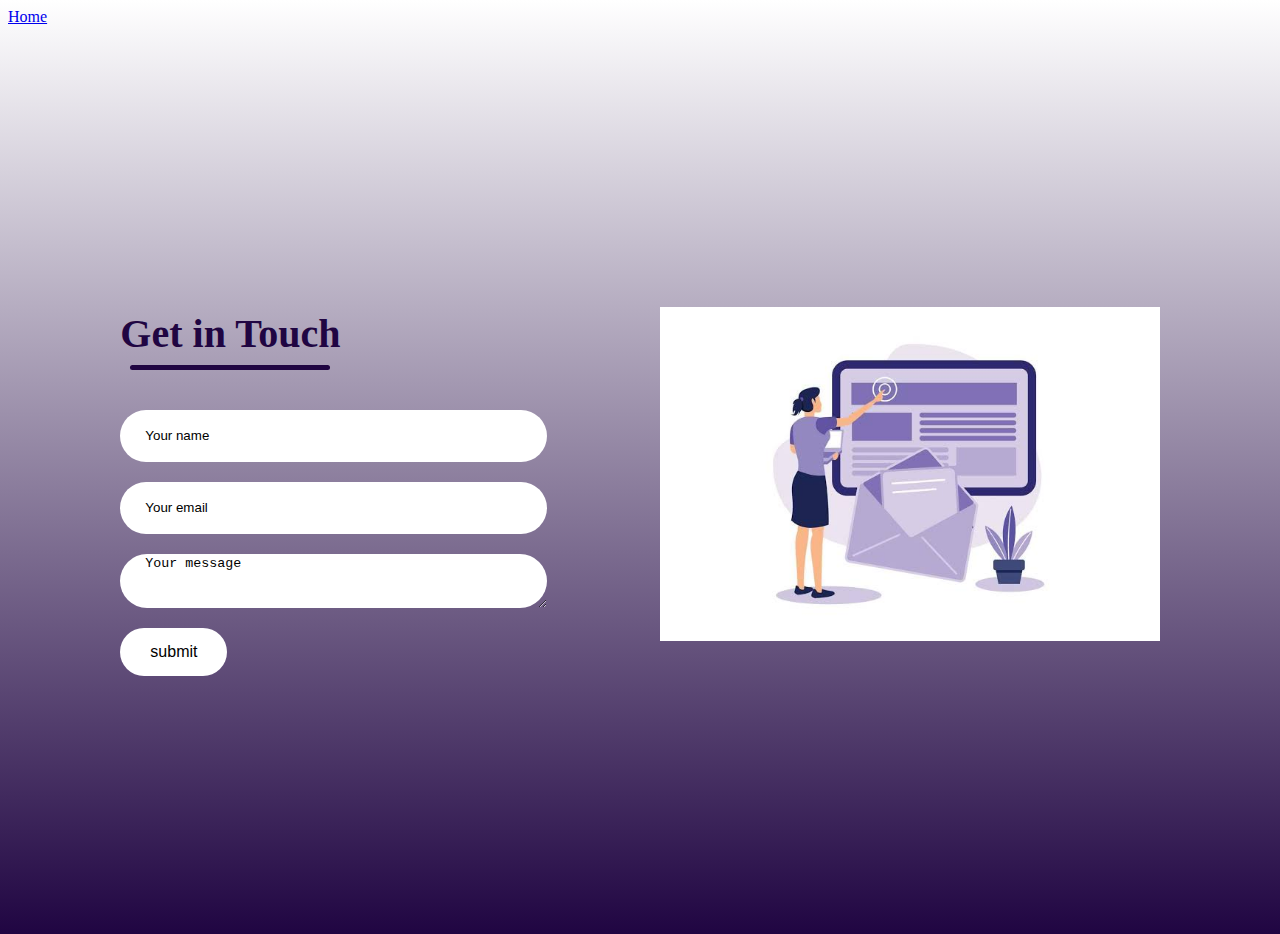
<file: contact us form/index.html>
<!DOCTYPE html>
<html lang="en">
<head>
    <meta charset="UTF-8">
    <meta name="viewport" content="width=device-width, initial-scale=1.0">
    <link rel="stylesheet" href="style.css">
    <title>Contact form</title>
</head>
<body>
    <a href="../Dhara/home.html">Home</a>
    <div class=" contact-container">
        <form action="https://api.web3forms.com/submit" method="POST" class="contact-left">
             <div class="contact-left-title">
                <h2>Get in Touch</h2>
                <hr>
             </div>
             <input type="hidden" name="access_key" value="2513a595-166b-4c48-8ddc-08b1484c9b18">
             <input type="text" name="name" placeholder="Your name" class="contact-inputs" required="">
             <input type="text" name="email" placeholder="Your email" class="contact-inputs" required="">
             <textarea name="message" placeholder="Your message" class="contact-inputs" required=""></textarea>
             <button type="submit">submit</button>
        </form>
        <div class="contact-right">
            <img src="WhatsApp Image 2024-03-29 at 10.49.56 AM.jpeg" alt="">
        </div>

    </div>
</body>
</html>
</file>
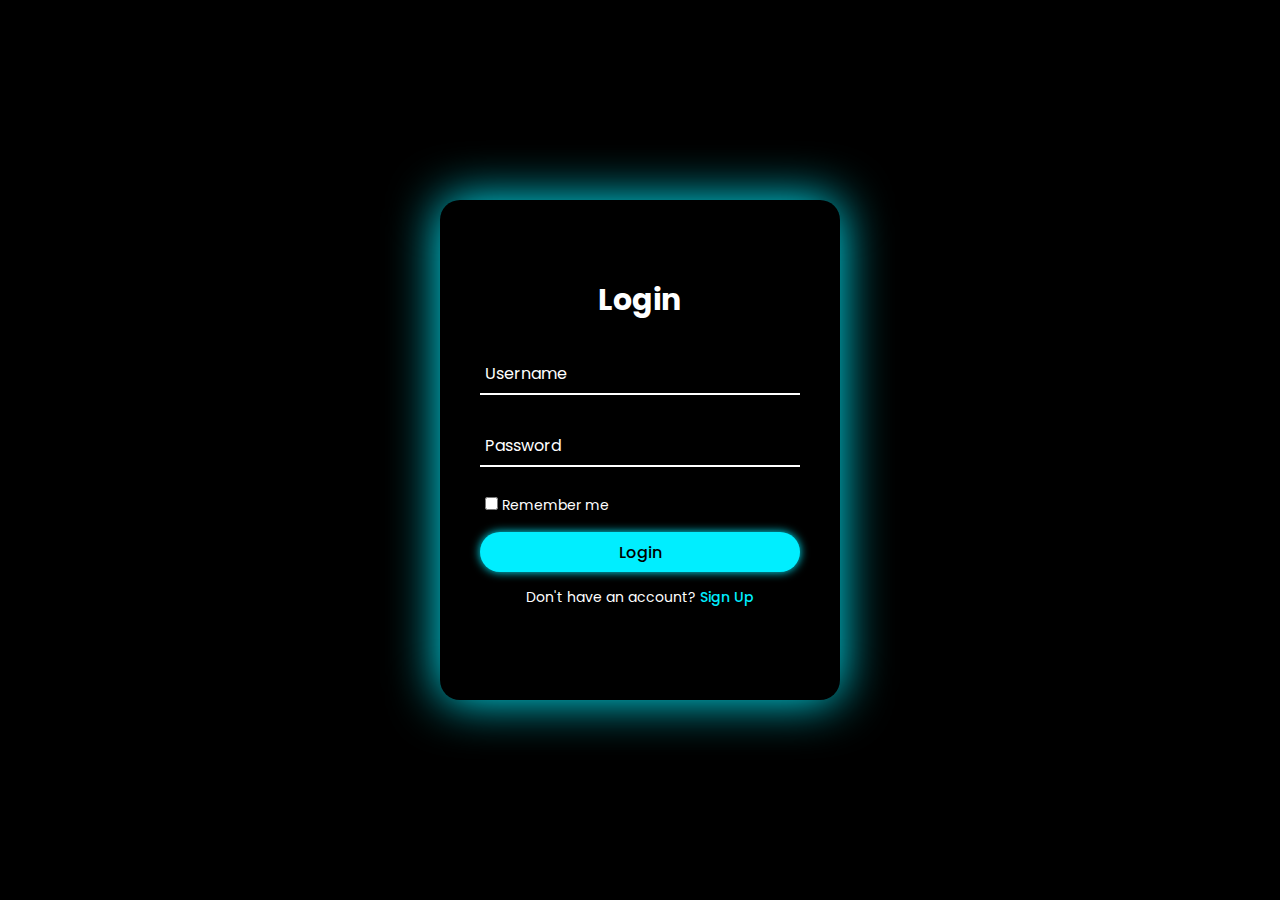
<file: login2/index.html>
<!DOCTYPE html>
<html lang="en">

<head>
  <meta charset="UTF-8">
  <meta http-equiv="X-UA-Compatible" content="IE=edge">
  <meta name="viewport" content="width=device-width, initial-scale=1.0">
  <title>Animated Login & Registration Form | Codehal</title>
  <link rel="stylesheet" type="text/css" href="style.css">
</head>

<body>

  <div class="wrapper">
    <div class="form-wrapper sign-in">
      <form action="">
        <h2>Login</h2>
        <div class="input-group">
          <input type="text" required>
          <label for="">Username</label>
        </div>
        <div class="input-group">
          <input type="password" required>
          <label for="">Password</label>
        </div>
        <div class="remember">
          <label><input type="checkbox"> Remember me</label>
        </div>
        <button type="submit">Login</button>
        <div class="signUp-link">
          <p>Don't have an account? <a href="#" class="signUpBtn-link">Sign Up</a></p>
        </div>
      </form>
    </div>

    <div class="form-wrapper sign-up">
      <form action="">
        <h2>Sign Up</h2>
        <div class="input-group">
          <input type="text" required>
          <label for="">Username</label>
        </div>
        <div class="input-group">
          <input type="email" required>
          <label for="">Email</label>
        </div>
        <div class="input-group">
          <input type="password" required>
          <label for="">Password</label>
        </div>
        <div class="remember">
          <label><input type="checkbox"> I agree to the terms & conditions</label>
        </div>
        <button type="submit">Sign Up</button>
        <div class="signUp-link">
          <p>Already have an account? <a href="#" class="signInBtn-link">Sign In</a></p>
        </div>
      </form>
    </div>
  </div>

  <script src="script.js"></script>
</body>

</html>
</file>
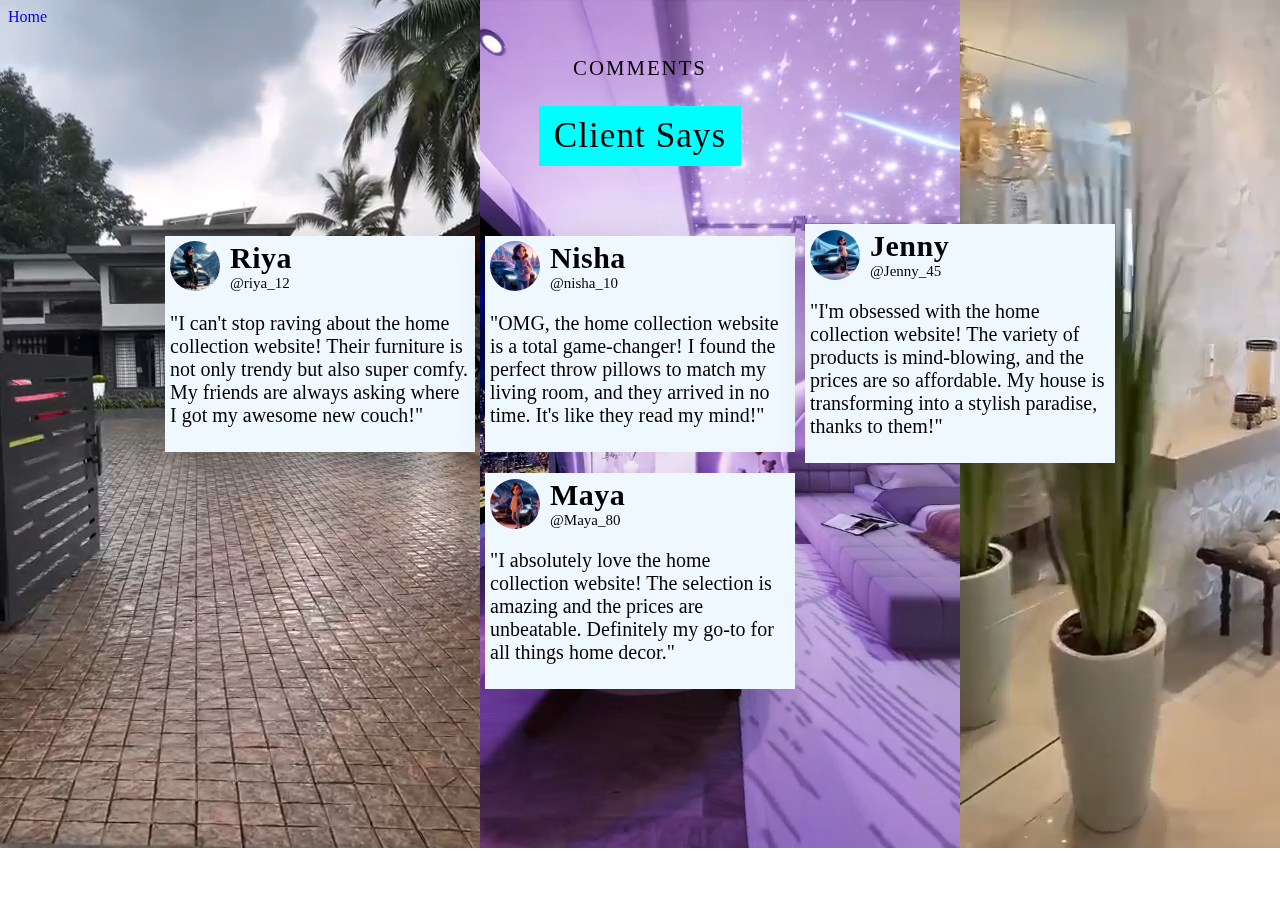
<file: Reviews/index.html>
<!DOCTYPE html>
<html lang="en">
<head>
    <meta charset="UTF-8">
    <meta name="viewport" content="width=device-width, initial-scale=1.0">
    <link rel="stylesheet" href="style.css">
    <link rel="stylesheet" href="https://cdnjs.cloudflare.com/ajax/libs/font-awesome/6.5.1/css/all.min.css" integrity="sha512-DTOQO9RWCH3ppGqcWaEA1BIZOC6xxalwEsw9c2QQeAIftl+Vegovlnee1c9QX4TctnWMn13TZye+giMm8e2LwA==" crossorigin="anonymous" referrerpolicy="no-referrer" />
    <title>Client Reviews</title>
</head>
<body>
    <a href="home.html">Home</a>
    <div class="container">
            <video src="video1.mp4" autoplay muted loop></video>
            <video src="video3.mp4" autoplay muted loop></video>
            <video src="video4.mp4" autoplay muted loop></video>
            <video src="video2.mp4" autoplay muted loop></video>
    </div>
    <!-----Client reviews------------->
    <section id="testimonials">
        <!-----Heading------->
        <div class="testimonial-heading">
            <span>Comments</span>
            <h1>Client Says</h1>
        </div>
       <!----testimonials-box-container-------->
       <div class="testimonials-box-container">
        <!------Box-------------->
        <div class="testimonials-box">
            <!----top------->
            <div class="box-top">
                <!------profile------>
                <div class="profile">
                 <!-----img-------> 
                 <div class="profile-img">
                    <img src="image1.jpeg" alt="">
                 </div>    
                 <!------name-and--username---->
                 <div class="name-user">
                    <strong>Riya</strong>
                    <span>@riya_12</span>
                 </div>

            
                </div>
                    <!--------Reviews------>
                    <div class="reviews">
                        <i class="fa-solid fa-star"></i>
                        <i class="fa-solid fa-star"></i>
                        <i class="fa-solid fa-star"></i>
                        <i class="fa-solid fa-star"></i>
                        <i class="fa-solid fa-star"></i>
                    </div>
                </div>
                <!------comments-------------->
                <div class="client-comments">
                    <p>"I can't stop raving about the home collection website! Their furniture is not only trendy but also super comfy. My friends are always asking where I got my awesome new couch!"</p>
                </div>
            </div>


            <!------Box-------------->
        <div class="testimonials-box">
            <!----top------->
            <div class="box-top">
                <!------profile------>
                <div class="profile">
                 <!-----img-------> 
                 <div class="profile-img">
                    <img src="image2.jpeg" alt="">
                 </div>    
                 <!------name-and--username---->
                 <div class="name-user">
                    <strong>Nisha</strong>
                    <span>@nisha_10</span>
                 </div>

            
                </div>
                    <!--------Reviews------>
                    <div class="reviews">
                        <i class="fa-solid fa-star"></i>
                        <i class="fa-solid fa-star"></i>
                        <i class="fa-solid fa-star"></i>
                        <i class="fa-solid fa-star"></i>
                        <i class="fa-solid fa-star"></i>
                    </div>
                </div>
                <!------comments-------------->
                <div class="client-comments">
                    <p>"OMG, the home collection website is a total game-changer! I found the perfect throw pillows to match my living room, and they arrived in no time. It's like they read my mind!"</p>
                </div>
            </div>
            <!------Box-------------->
        <div class="testimonials-box">
            <!----top------->
            <div class="box-top">
                <!------profile------>
                <div class="profile">
                 <!-----img-------> 
                 <div class="profile-img">
                    <img src="image3.jpeg" alt="">
                 </div>    
                 <!------name-and--username---->
                 <div class="name-user">
                    <strong>Jenny</strong>
                    <span>@Jenny_45</span>
                 </div>

            
                </div>
                    <!--------Reviews------>
                    <div class="reviews">
                        <i class="fa-solid fa-star"></i>
                        <i class="fa-solid fa-star"></i>
                        <i class="fa-solid fa-star"></i>
                        <i class="fa-solid fa-star"></i>
                        <i class="fa-solid fa-star"></i>
                    </div>
                </div>
                <!------comments-------------->
                <div class="client-comments">
                    <p>"I'm obsessed with the home collection website! The variety of products is mind-blowing, and the prices are so affordable. My house is transforming into a stylish paradise, thanks to them!"</p>
                </div>
            </div>
            <!------Box-------------->
        <div class="testimonials-box">
            <!----top------->
            <div class="box-top">
                <!------profile------>
                <div class="profile">
                 <!-----img-------> 
                 <div class="profile-img">
                    <img src="image4.jpeg" alt="">
                 </div>    
                 <!------name-and--username---->
                 <div class="name-user">
                    <strong>Maya</strong>
                    <span>@Maya_80</span>
                 </div>

            
                </div>
                    <!--------Reviews------>
                    <div class="reviews">
                        <i class="fa-solid fa-star"></i>
                        <i class="fa-solid fa-star"></i>
                        <i class="fa-solid fa-star"></i>
                        <i class="fa-solid fa-star"></i>
                        <i class="fa-solid fa-star"></i>
                    </div>
                </div>
                <!------comments-------------->
                <div class="client-comments">
                    <p>"I absolutely love the home collection website! The selection is amazing and the prices are unbeatable. Definitely my go-to for all things home decor."</p>
                </div>
            </div>
       </div>

    </section>
</body>
</html>
</file>
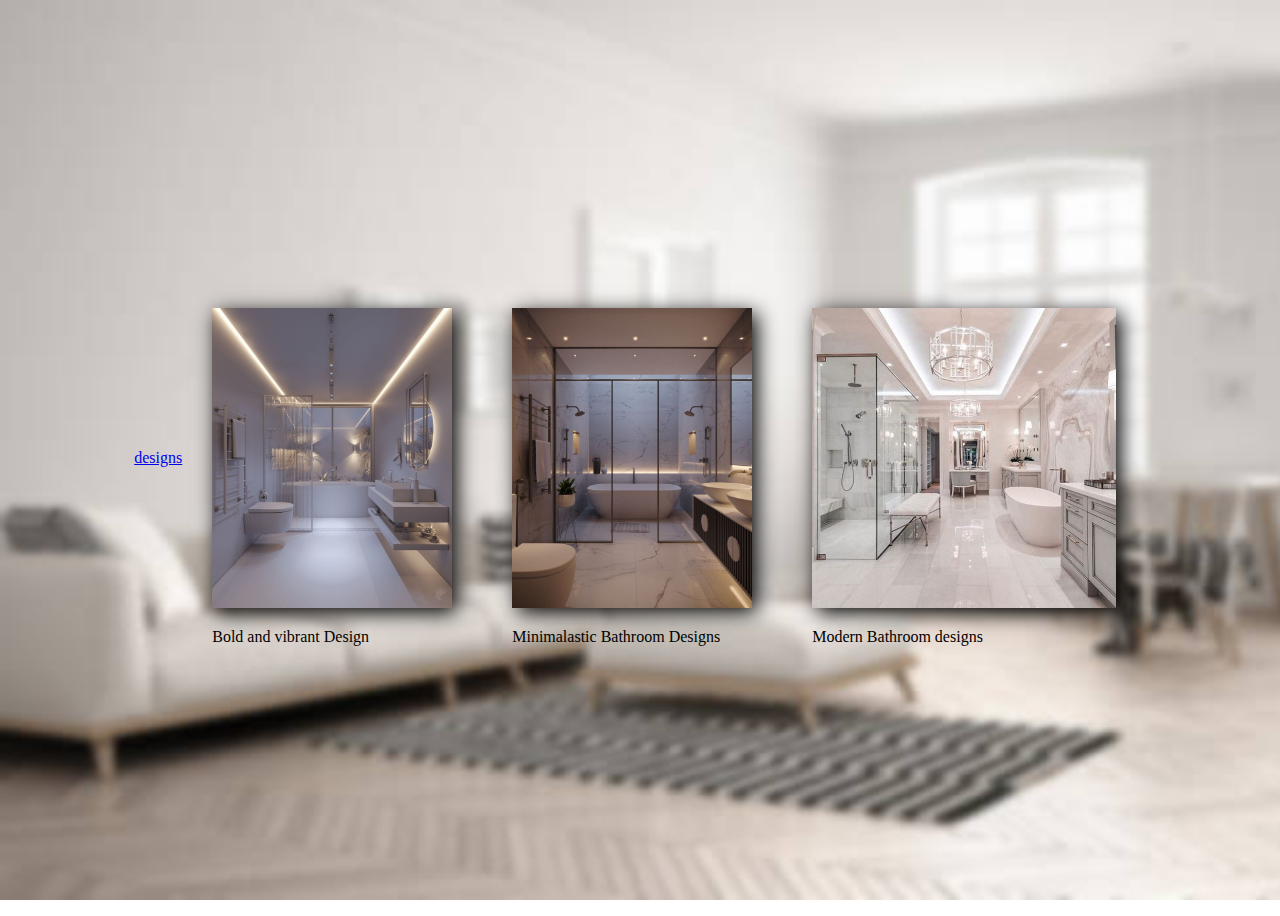
<file: bathroom.html>
<!DOCTYPE html>
<html lang="en">
    <head>
        <meta charset="UTF-8">
        <meta http-equiv="X-UA-Compatible" content="IE=edge">
        <meta name="viewport" content="width=device-width,initial-scale=1.0> ">
        <link rel="stylesheet" href="style1.3.css">
        <title>Home Design collection</title>
    </head>
    <body>
        <a href="designs.html">designs</a>
            <div class="container">
                <div class="card">
                    <img src="bathroom-images/image1.jpg" alt="Living-room">
                    <div class="intro">
                        <p>Bold and vibrant Design </p>
                    </div>
                </div>
                <div class="card">
                    <img src="bathroom-images/image2.jpg" alt="Living-room">
                    <div class="intro">
                        <p>Minimalastic Bathroom Designs</p>
                    </div>
                </div>
                <div class="card">
                    <img src="bathroom-images/image3.jpg" alt="Living-room">
                    <div class="intro">
                        <p>Modern Bathroom designs</p>
                    </div>
                        </div>
                    </div>
                 </div>
            </div>
    </body>
</file>
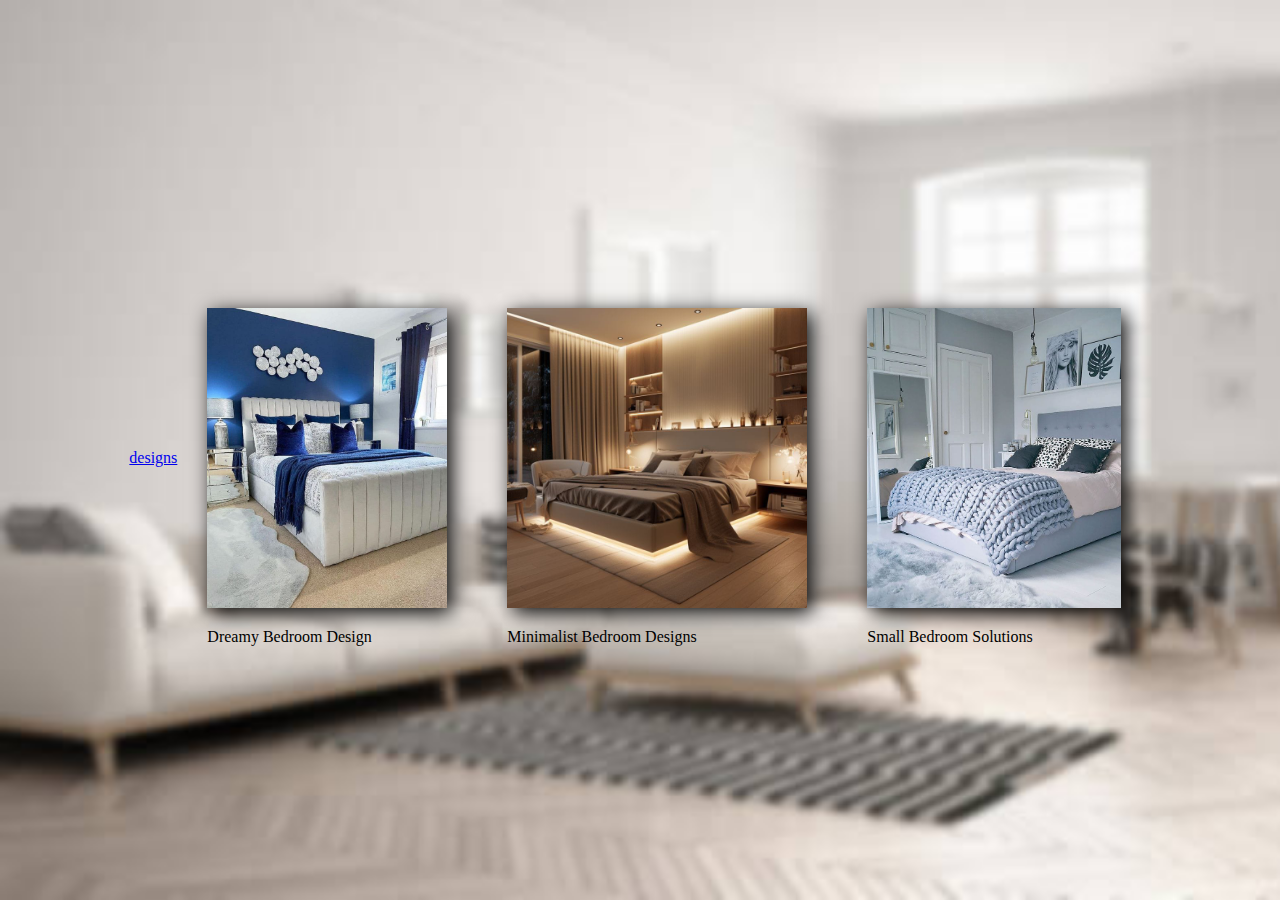
<file: bedroom.html>
<!DOCTYPE html>
<html lang="en">
    <head>
        <meta charset="UTF-8">
        <meta http-equiv="X-UA-Compatible" content="IE=edge">
        <meta name="viewport" content="width=device-width,initial-scale=1.0> ">
        <link rel="stylesheet" href="style1.2.css">
        <title>Home Design collections</title>
    </head>
    <body>
        <a href="designs.html">designs</a>
            <div class="container">
                <div class="card">
                    <img src="bedroom-images/image1.jpg" alt="Living-room">
                    <div class="intro">
                        <p>Dreamy Bedroom Design </p>
                    </div>
                </div>
                <div class="card">
                    <img src="bedroom-images/image2.jpg" alt="Living-room">
                    <div class="intro">
                        <p>Minimalist Bedroom Designs</p>
                    </div>
                </div>
                <div class="card">
                    <img src="bedroom-images/image3.jpg" alt="Living-room">
                    <div class="intro">
                        <p>Small Bedroom Solutions</p>
                    </div>
                        </div>
                    </div>
                 </div>
            </div>
    </body>
</file>
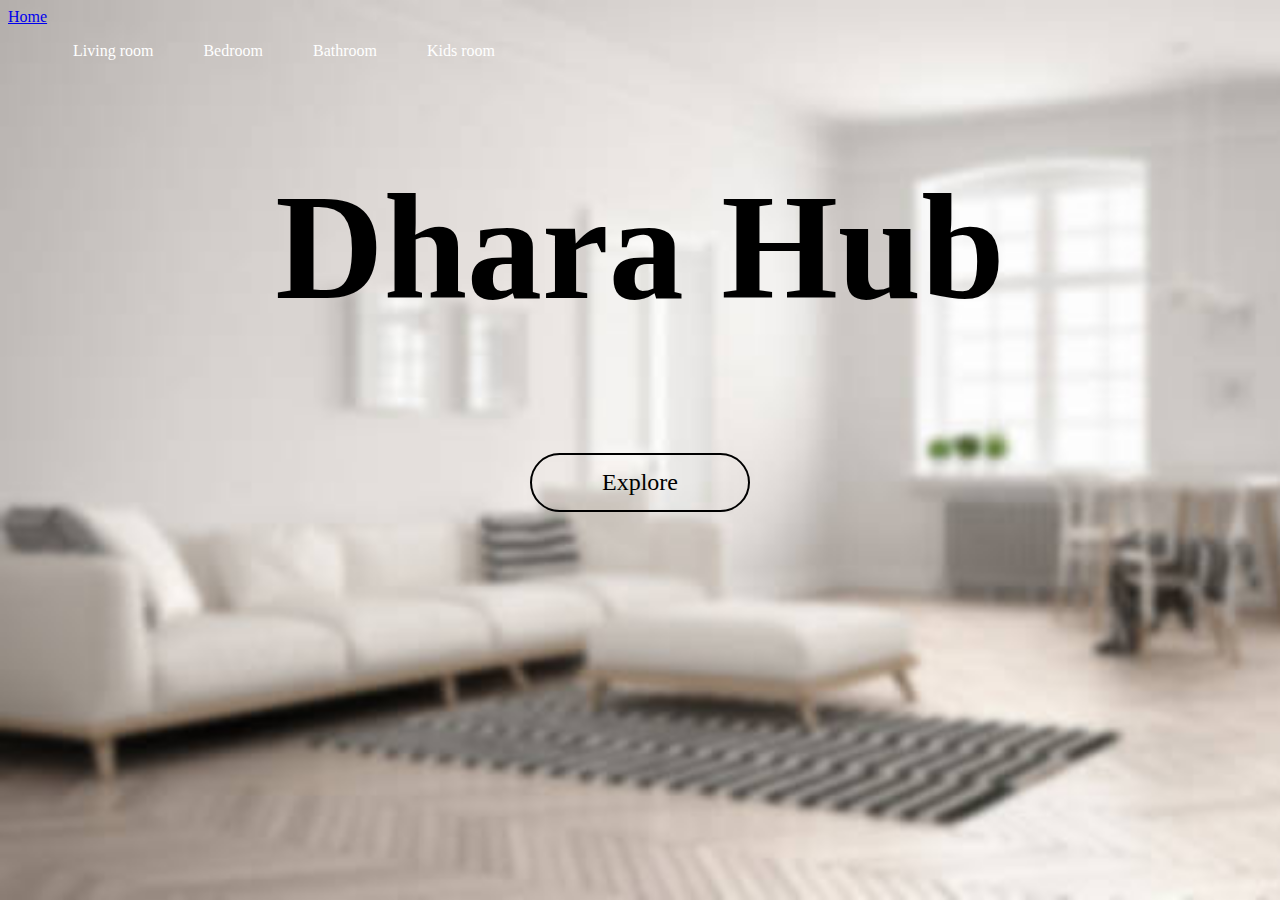
<file: designs.html>
<!DOCTYPE html>
<html lang="en">
    <head>
        <meta charset="UTF-8">
        <meta http-equiv="X-UA-Compatible" content="IE=edge">
        <meta name="viewport" content="width=device-width,initial-scale=1.0> ">
        <link rel="stylesheet" href="style1.css">
        <title>Home Design collections</title>
    </head>
    <body>
        <a href="home.html">Home</a>
        <div class="villan" id="nav">
            <ul>
                <li><a href="livingroom.html" class="link">Living room</a></li>
                <li><a href="bedroom.html" class="link">Bedroom</a></li>
                <li><a href="bathroom.html" class="link">Bathroom</a></li>
                <li><a href="kidsromm.html" class="link">Kids room</a></li>
            </ul>
        <div class="container">
            <h1> Dhara Hub</h1>
            <a href="#">Explore</a>
        </div>
        </div>
    </body>
</file>
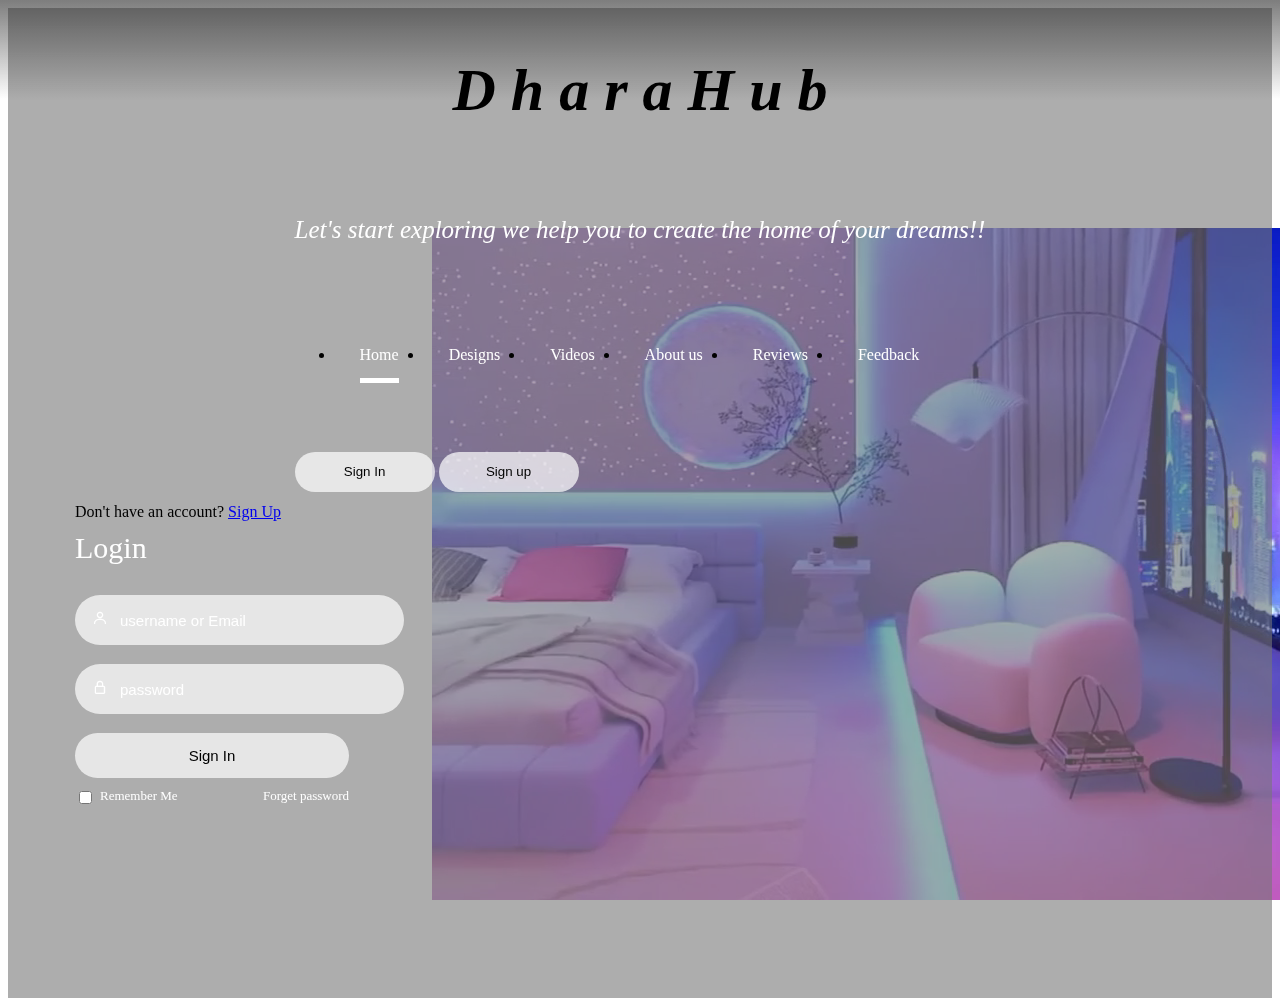
<file: home.html>
<!DOCTYPE html>
<html lang="en">
    <head>
        <meta charset="UTF-8">
        <meta http-equiv="X-UA-Compatible" content="IE=edge">
        <meta name="viewport" content="width=device-width,initial-scale=1.0> ">
        <link href='https://unpkg.com/boxicons@2.1.4/css/boxicons.min.css' rel='stylesheet'>
        <link rel="stylesheet" href="style.css">
        <title>Home Design collections | Login & Registration</title>
    </head>
    <body>      
    <div class="wrapper">
        <div class="video">
            <video autoplay loop muted plays-lnline class="backvideo">
                <source src="video/video6.mp4" type="video/mp4">
            </video>
        </div>
        <nav class="nav">
            <div class="nav-logo">
                <h1>D h a r a H u b</h1>
                <p>Let's start exploring we help you to create the home of your dreams!!</p>
            <div>
                <div class="nav-menu" id="navMenu">
                    <ul>
                        <li><a href="#" class="link active">Home</a></li>
                        <li><a href="designs.html" class="link">Designs</a></li>
                        <li><a href="video/video.html" class="link">Videos</a></li>
                        <li><a href="../About/index.html" class="link">About us</a></li>
                        <li><a href="../Reviews/index.html" class="link">Reviews</a></li>
                        <li><a href="../contact us form/index.html" class="link">Feedback</a></li>
                    </ul>
                </div>
                <div class="nav-button">
                    <button class="btn white-btn" id="loginbtn" onclick="login()">Sign In</button>
                    <button class="btn white-btn" id="registerbtn" onclick="register()">Sign up</button>
                </div>
                <div class="nav-menu-btn">
                    <i class="bx bx-menu" onclick="myMenufunction()"></i>
                </div>
            </nav>   
            <!--------------------form box------------------------->
            <div class="form box">
                <!-----------------login box---------------->
                <form action="register.php" method="POST">
                <div class="login-container" id="login">
                 <div class="top">
                     <spam>Don't have  an account? <a href="#" onclick="register()">Sign Up</a></spam>
                     <header>Login</header>
                 </div>
             <div class="two-forms">
             <div class="input-box">
                     <div class="input-box">
                         <input type="text" name="username or Email"class="input-field" placeholder="username or Email" required="">
                         <i class="bx bx-user"></i>
                         <div class="input-box">
                             <input type="password" name="password"class="input-field" placeholder="password" required="">
                             <i class="bx bx-lock-alt"></i>
                             <div class="input-box">
                                 <input type="submit" class="submit" value="Sign In">
             </div>
             <div class="two-col">
             <div class="one">
                 <input type="checkbox" id="login-check">
                 <label for="login">Remember Me</label>
             </div>
             <div class="two">
                 <label><a href="#">Forget password</a> 
             </div>            
             </div>
             </div>
            </div>    
            </div>
        </div>
    </div> 
                            <!-----------------registration box---------------->
                            <form action="register.php" method="POST">
                             <div class="register-container" id="register">
                                 <div class="top">
                                     <spam>Have an account? <a href="#" onclick="login()">Login</a></spam>
                                     <header>Sign Up</header>
                                 </div>
                         <div class="two-forms">
                             <div class="input-box">
                                 <input type="text" name="Firstname" class="input-field" placeholder="Firstname" required="">
                                 <i class="bx bx-user"></i>
                                 <div class="input-box">
                                     <input type="text" name="Lastname" class="input-field" placeholder="Lastname" required="">
                                     <i class="bx bx-user"></i>
                                     <div class="input-box">
                                         <input type="text" name="Email" class="input-field" placeholder="Email" required="">
                                         <i class="bx bx-envelope email-icon"></i>
                                         <div class="input-box">
                                             <input type="password" name="password" class="input-field" placeholder="password" required="">
                                             <i class="bx bx-lock-alt"></i>
                                             <div class="input-box">
                                                 <input type="submit" class="submit" value="register">
                         </div>
                         <div class="two-col">
                             <div class="one">
                                 <input type="checkbox" id="register-check">
                                 <label for="register-check">Remember Me</label>
                             </div>
                             <div class="two">
                                 <label><a href="#">Terms & Conditions</a> 
                             </div>            
                         </div>
                         </div>
                     </div>
                </div>
                </div>
            </div>
        </div>
             
                     <script>
                         function myMenufunction() {
                             var i = document.getElementById("navMenu");
             
                             if(i.className === "nav-menu")
                             {
                                 i.className += "responsive";
                             } else {
                                 i.className = "nav-menu";
                             }
                         }
                     </script>
                     <script>
                         var a =document.getElementById("loginbtn");
                         var b =document.getElementById("registerbtn");
                         var x =document.getElementById("login");
                         var y =document.getElementById("register");
             
                         function login() {
                             x.style.left = "4px";
                             y.style.right = "-520px";
                             a.className += "white-btn";
                             b.className = "btn";
                             x.style.opacity = 1;
                             y.style.opacity= 0;
                         }
                         function register(){
                             x.style.left = "-510px";
                             y.style.right = "5px";
                             a.className = "btn";
                             b.className += "white-btn";
                             x.style.opacity = 0;
                             y.style.opacity= 1;
             
                         }
                     </script>
                     </nav>
                     </form>
                     </form>
                </body>
        
             </html>
</file>
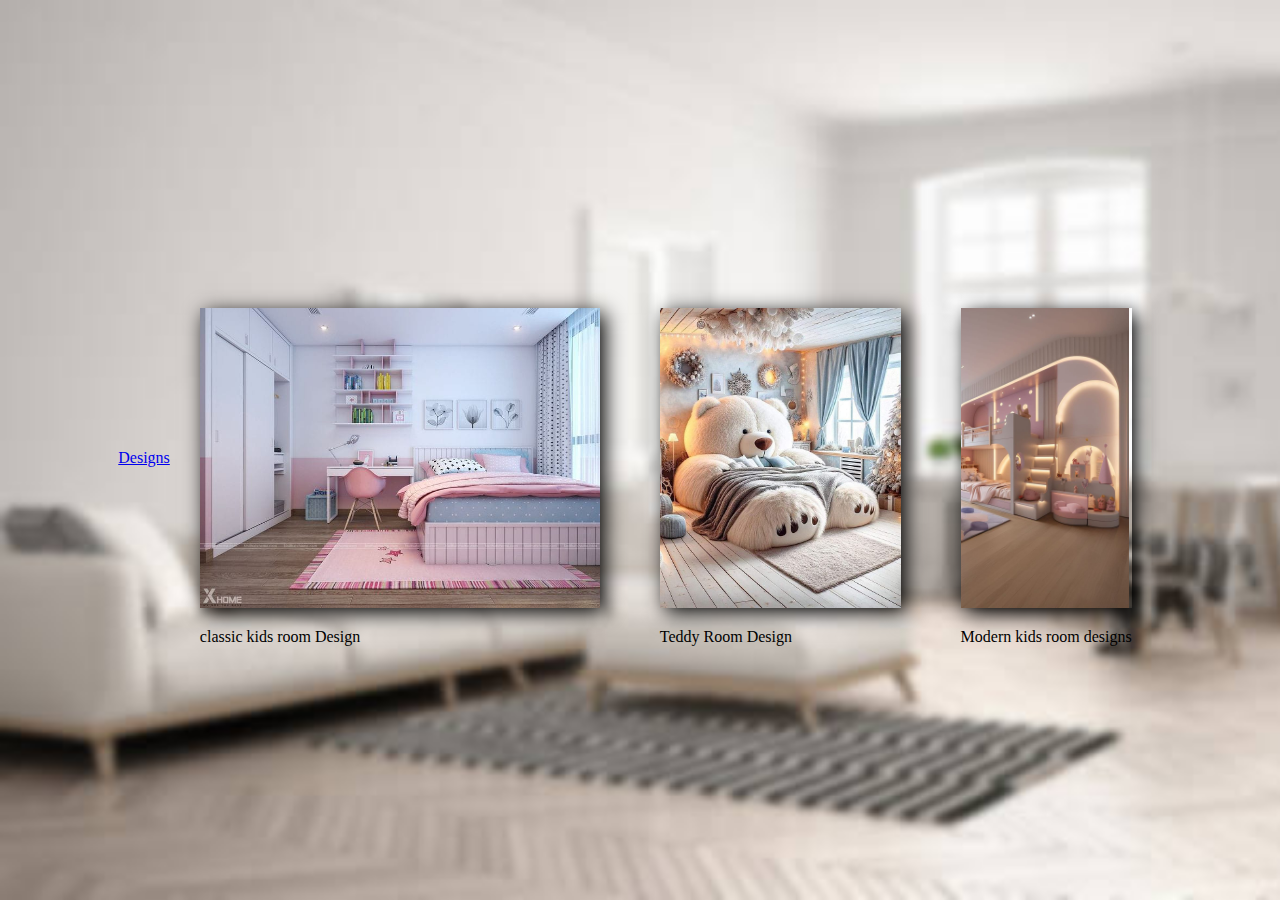
<file: kidsromm.html>
<!DOCTYPE html>
<html lang="en">
    <head>
        <meta charset="UTF-8">
        <meta http-equiv="X-UA-Compatible" content="IE=edge">
        <meta name="viewport" content="width=device-width,initial-scale=1.0> ">
        <link rel="stylesheet" href="style1.3.css">
        <title>Home Design collections</title>
    </head>
    <body>
        <a href="designs.html">Designs</a>
            <div class="container">
                <div class="card">
                    <img src="kids-room-images/image1.jpg" alt="Living-room">
                    <div class="intro">
                        <p>classic kids room Design </p>
                    </div>
                </div>
                <div class="card">
                    <img src="kids-room-images/image2.jpg" alt="Living-room">
                    <div class="intro">
                        <p>Teddy Room Design</p>
                    </div>
                </div>
                <div class="card">
                    <img src="kids-room-images/image3.jpg" alt="Living-room">
                    <div class="intro">
                        <p>Modern kids room designs</p>
                    </div>
                        </div>
                    </div>
                 </div>
            </div>
    </body>
</file>
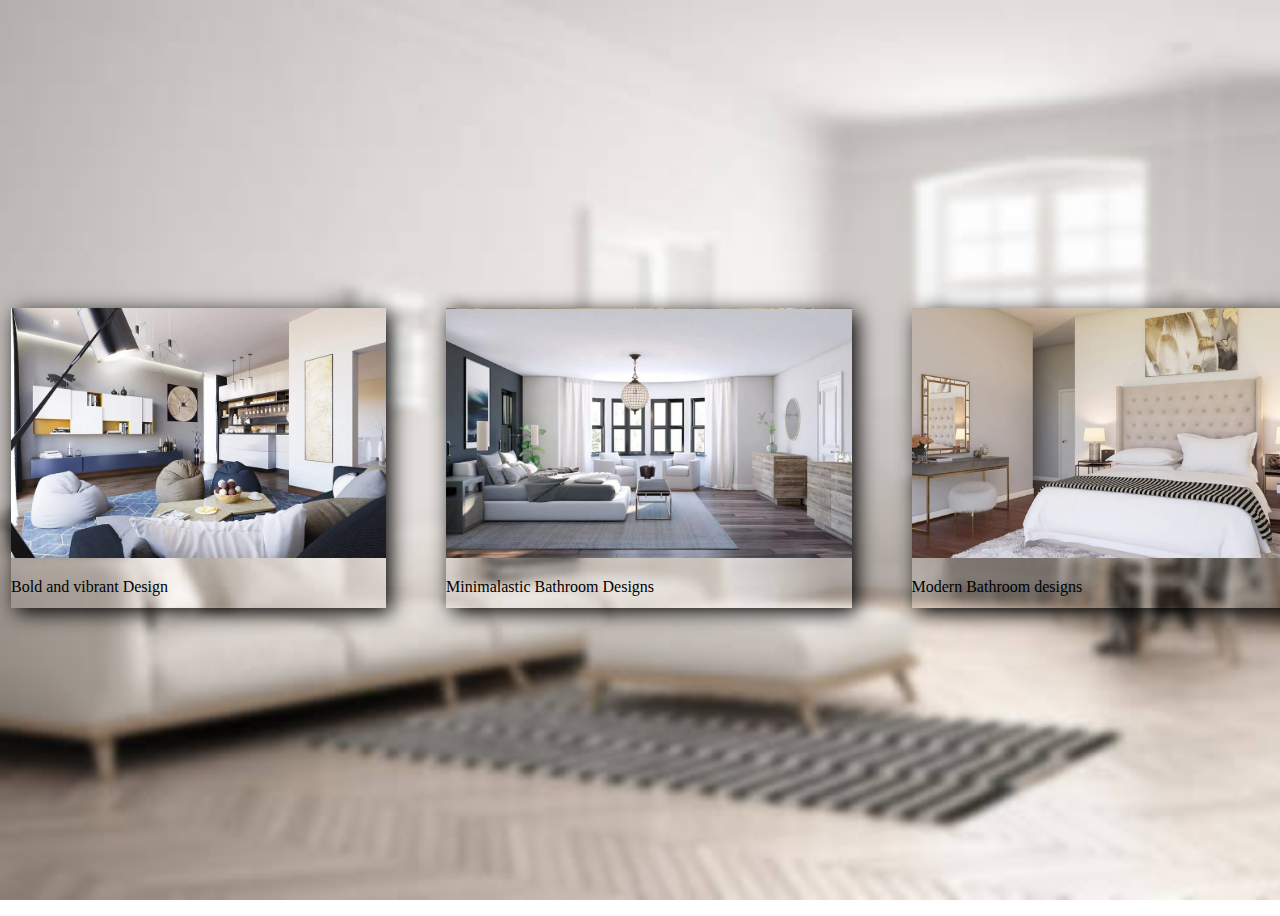
<file: livingroom.html>
<!DOCTYPE html>
<html lang="en">
    <head>
        <meta charset="UTF-8">
        <meta http-equiv="X-UA-Compatible" content="IE=edge">
        <meta name="viewport" content="width=device-width,initial-scale=1.0> ">
        <link rel="stylesheet" href="style1.1.css">
        <title>Home Design collection</title>
    </head>
    <body>
        <a href="designs.html">designs</a>
            <div class="container">
                <div class="card">
                    <img src="image-living10.jpg" alt="Living-room">
                    <div class="intro">
                        <p>Bold and vibrant Design </p>
                    </div>
                </div>
                <div class="card">
                    <img src="image-living9.jpg" alt="Living-room">
                    <div class="intro">
                        <p>Minimalastic Bathroom Designs</p>
                    </div>
                </div>
                <div class="card">
                    <img src="image-living8.jpg" alt="Living-room">
                    <div class="intro">
                        <p>Modern Bathroom designs</p>
                    </div>
                     </div>
                </div>
    </body>
</file>
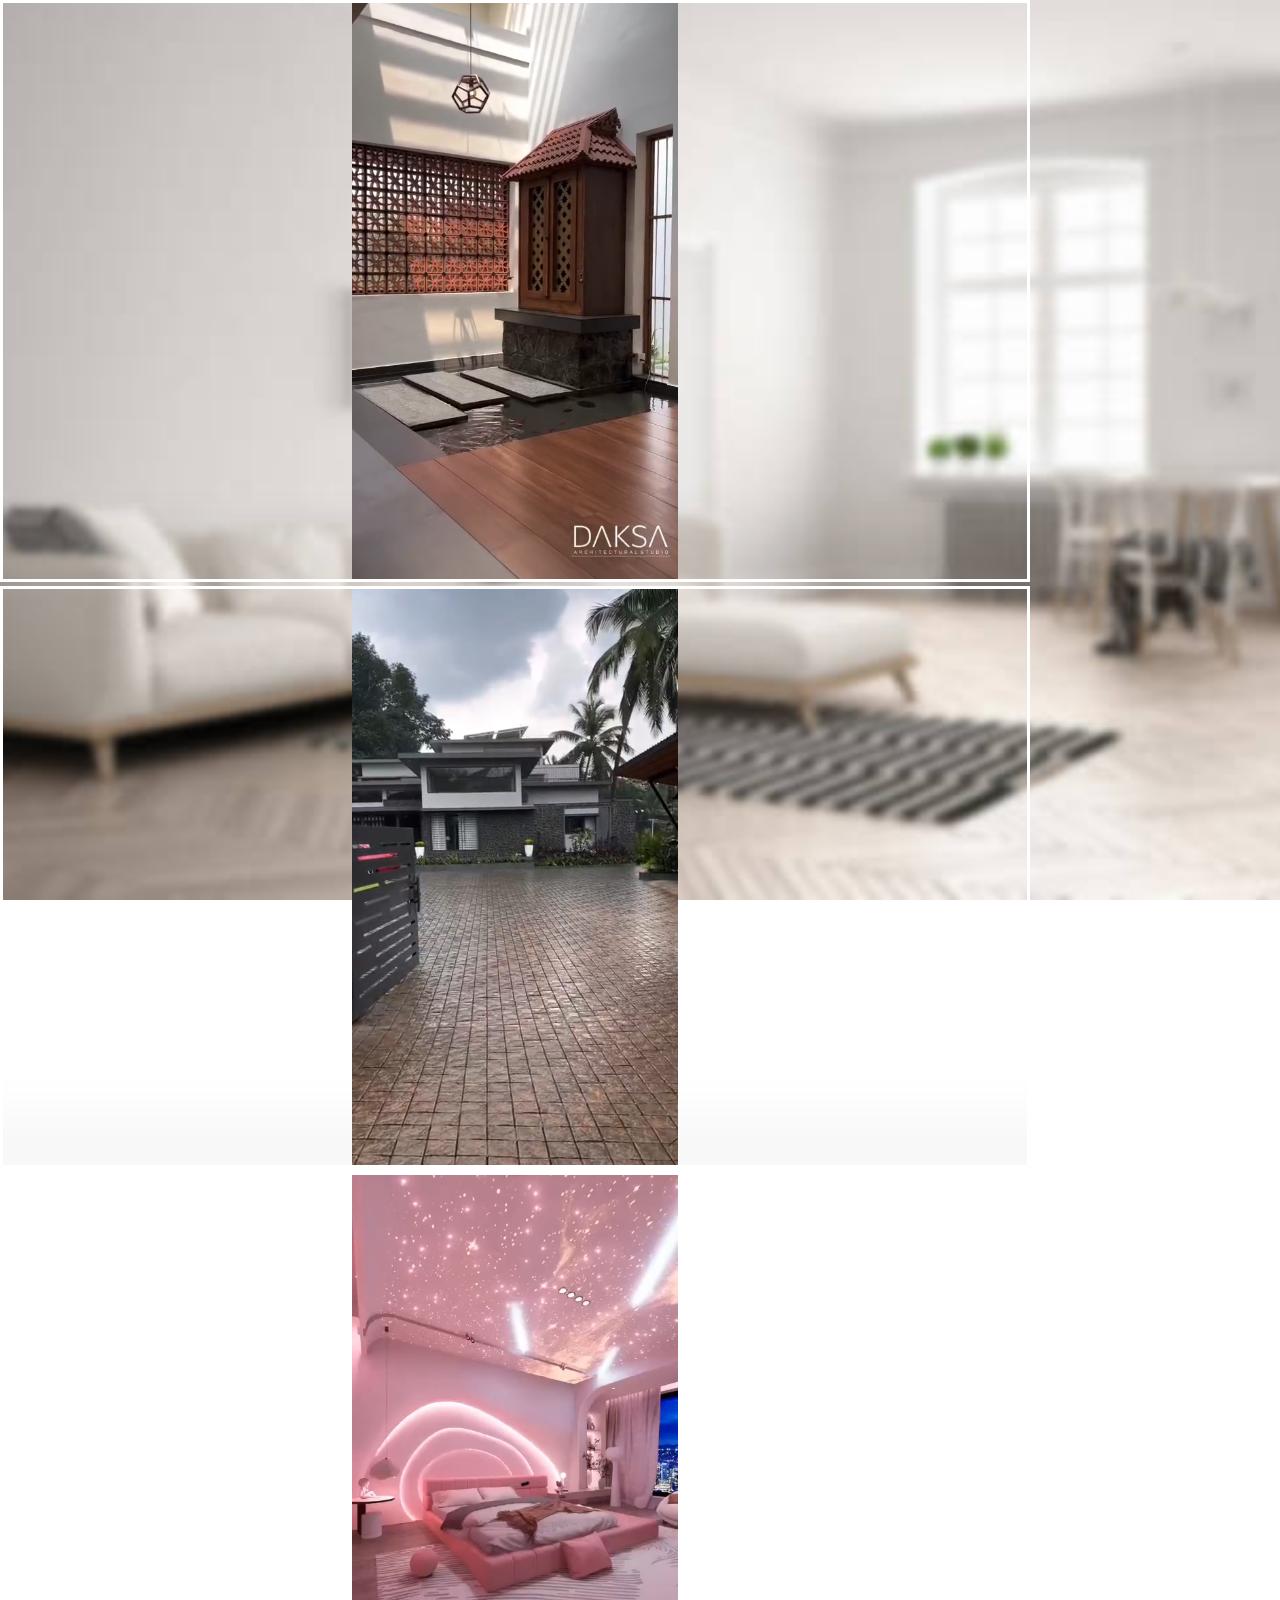
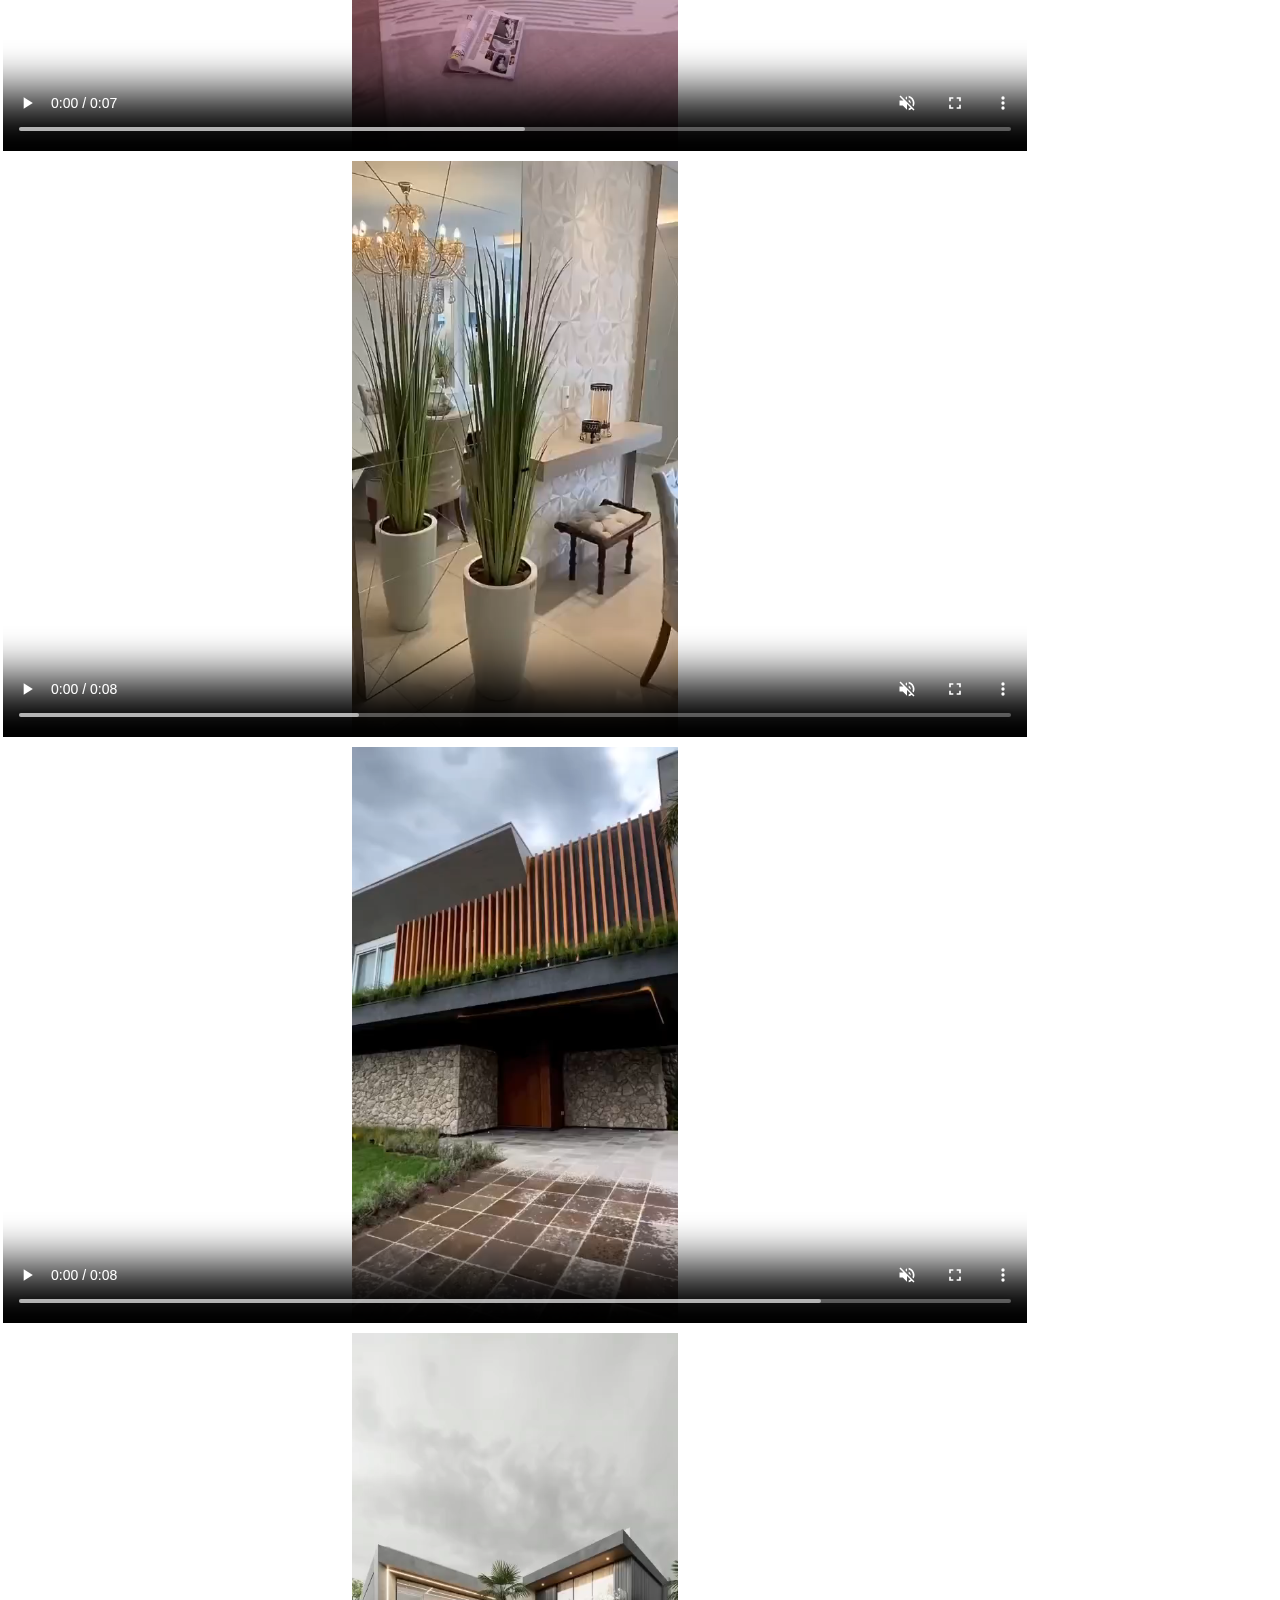
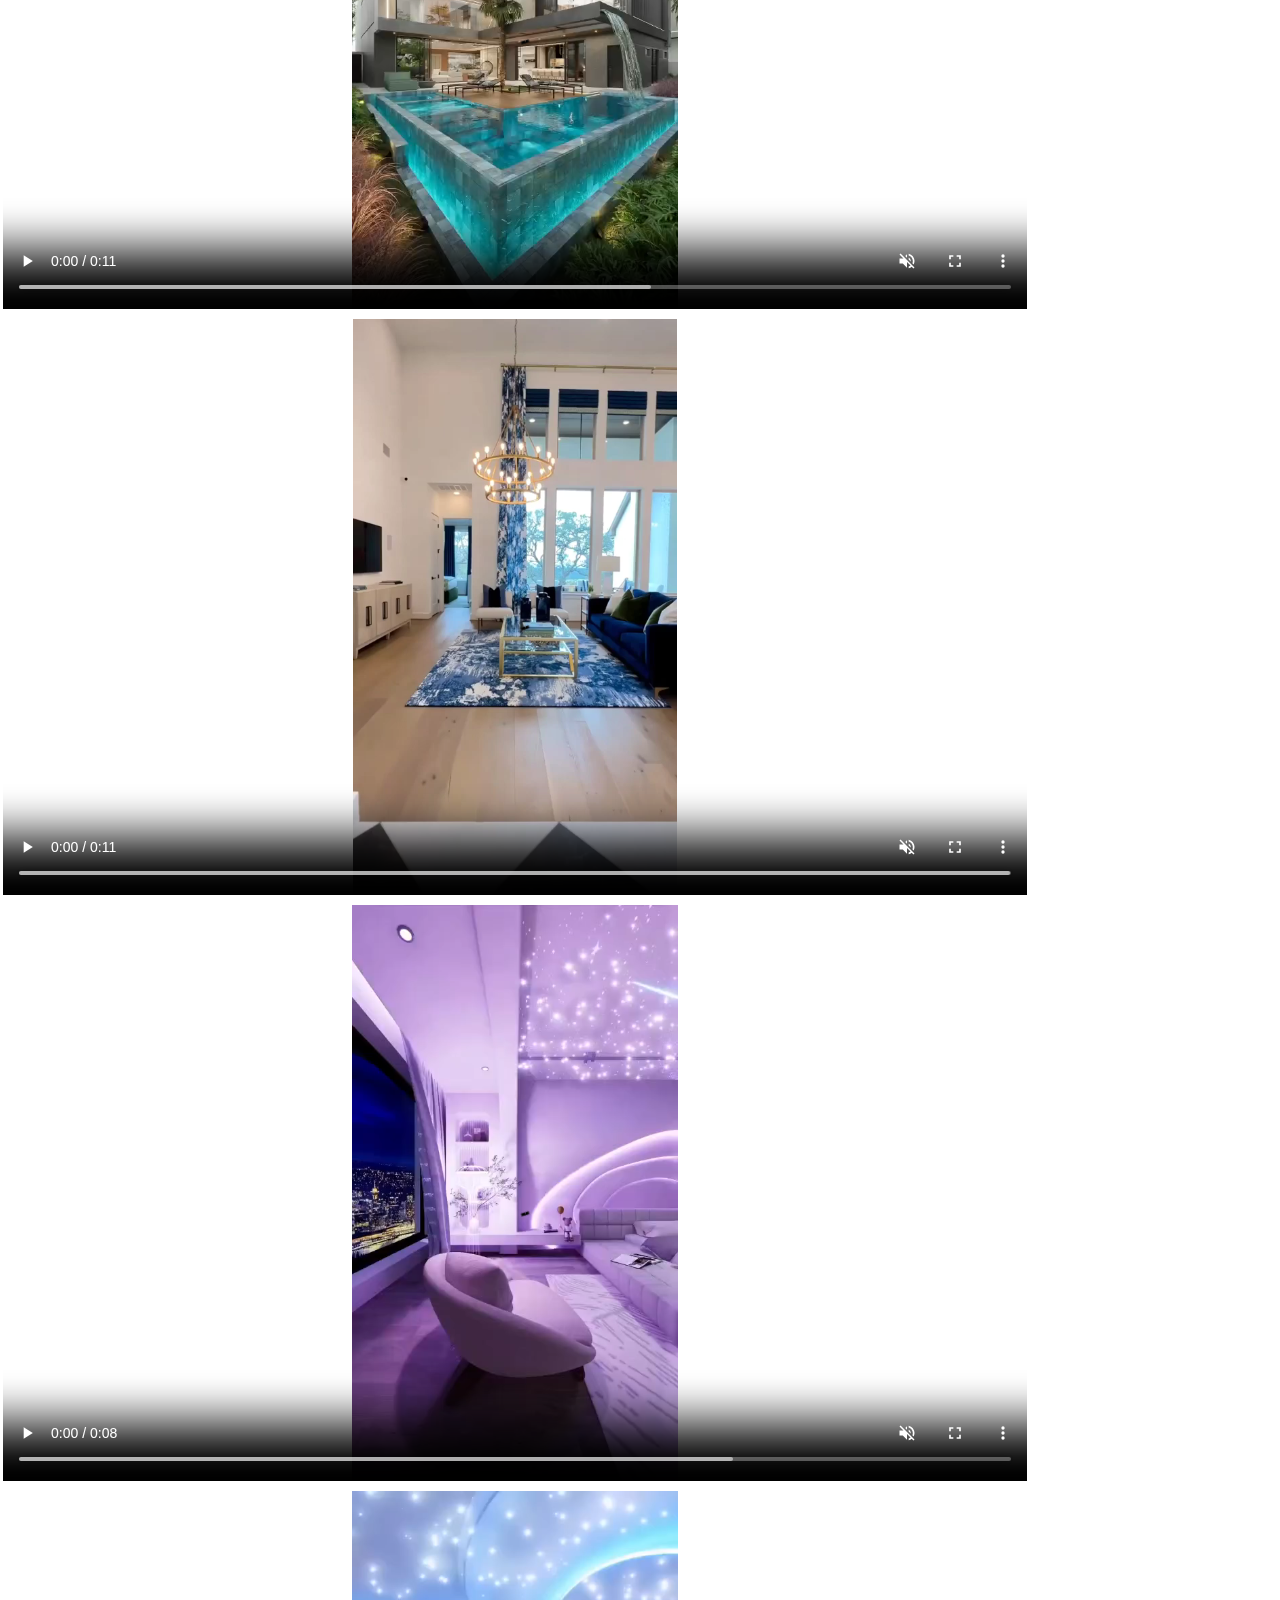
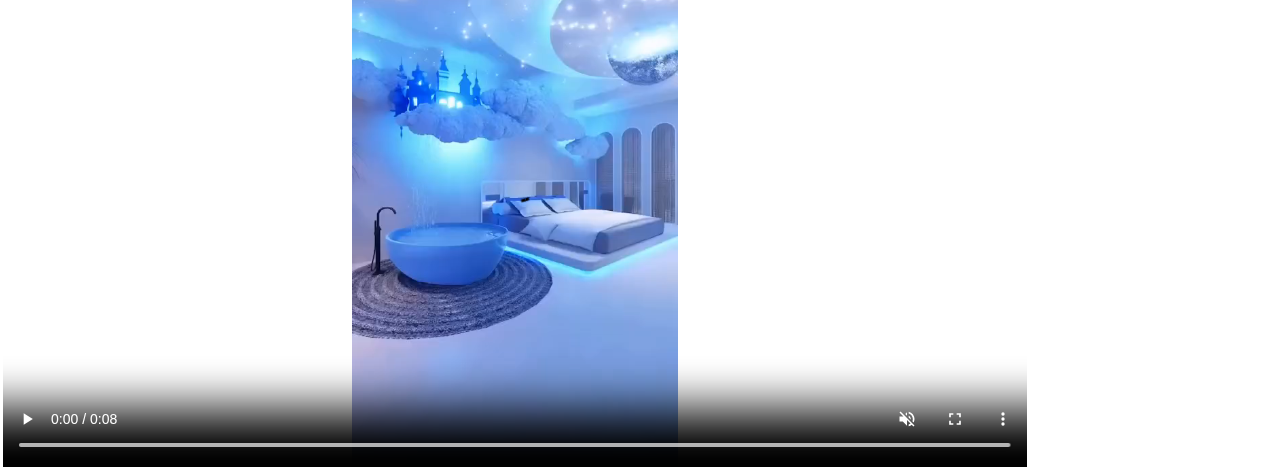
<file: video/video.html>
<!DOCTYPE html>
<html lang="en">
<head>
    <meta charset="UTF-8">
    <meta name="viewport" content="width=device-width, initial-scale=1.0">
    <link rel="stylesheet" href="stylevideo.css">
    <title>Home collection|Videos</title>
</head>
<body>
    <video src="video11.mp4"preload="none"autoplay="none" muted="muted" controls="controls"></video>
    <br>
    <td>
        <video src="video12.mp4"preload="none" autoplay="none" muted="muted" controls="controls"></video>
    </td>
    <br>
    <td>
        <video src="video13.mp4"preload="none" autoplay="none" muted="muted" controls="controls"></video>
    </td>
    <br>
    <td>
        <video src="video14.mp4"preload="none" autoplay="none" muted="muted" controls="controls"></video>
    </td>
    <br>
    <td>
        <video src="video15.mp4"preload="none" autoplay="none" muted="muted" controls="controls"></video>
    </td>
    <br>
    <td>
        <video src="video4.mp4"preload="none" autoplay="autoplay" muted="muted" controls="controls"></video>
    </td>
    <br>
    <td>
        <video src="video5.mp4"preload="none" autoplay="autoplay" muted="muted" controls="controls"></video>
    </td>
    <br>
    <td>
        <video src="video7.mp4"preload="none" autoplay="autoplay" muted="muted" controls="controls"></video>
    </td>
    <br>
    <td>
        <video src="video8.mp4"preload="none" autoplay="autoplay" muted="muted" controls="controls"></video>
    </td>
</body>
</html>
</file>
<file: contact us form/style.css>
.{
    padding: 0;
    margin: 0;
    box-sizing: border-box;
}
body{
    font-family: 'Times New Roman', Times, serif;
    background: linear-gradient(white,rgb(32, 5, 66));
}
.contact-container{
    height: 100vh;
    display: flex;
    align-items: center;
    justify-content: space-evenly;
}
.contact-left{
    display: flex;
    flex-direction: column;
    align-items: start;
    gap: 20px;
}
.contact-left-title h2{
    font-weight: 600;
    color: rgb(32, 5, 66);
    font-size: 40px;
    margin-bottom: 5px;
}
.contact-left-title hr{
    border: none;
    width: 200px;
    height: 5px;
    background-color:rgb(32, 5, 66); 
    border-radius: 10px;
    margin-bottom: 20px;
}
.contact-inputs{
    width: 400px;
    height: 50px;
    border: none;
    outline: none;
    padding-left: 25px;
    font-weight: 500;
    color: gray;
    border-radius: 50px;
}
.contact-left-title textarea{
    height: 140px;
    padding-top: 15px;
    border-radius: 20px;
}
.contact-inputs:focus{
    border: 5px solid black;
}
.contact-inputs::placeholder{
    color: black;
}
.contact-left button{
    display: flex;
    align-items: center;
    padding: 15px 30px;
    font-size: 16px;
    color: black;
    gap: 10px;
    border: none;
    border-radius: 50px;
    background-color: white;
    cursor: pointer;
}
.contact-right img{
    width: 500px;
}
@media (max-width:800px){
    .contact-inputs{
        width: 80vw;
    }
    .contact-right{
        display: none;
    }
}
</file>
<file: login2/style.css>
@import url('https://fonts.googleapis.com/css2?family=Poppins:wght@300;400;500;600;700;800;900&display=swap');

* {
  margin: 0;
  padding: 0;
  box-sizing: border-box;
  font-family: 'Poppins', sans-serif;
}

body {
  display: flex;
  justify-content: center;
  align-items: center;
  min-height: 100vh;
  background: #000;
}

.wrapper {
  position: relative;
  width: 400px;
  height: 500px;
  background: #000;
  box-shadow: 0 0 50px #0ef;
  border-radius: 20px;
  padding: 40px;
  overflow: hidden;
}

.wrapper:hover {
  animation: animate 1s linear infinite;
}

@keyframes animate {
  100% {
    filter: hue-rotate(360deg);
  }
}

.form-wrapper {
  display: flex;
  justify-content: center;
  align-items: center;
  width: 100%;
  height: 100%;
  transition: 1s ease-in-out;
}

.wrapper.active .form-wrapper.sign-in {
  transform: translateY(-450px);
}

.wrapper .form-wrapper.sign-up {
  position: absolute;
  top: 450px;
  left: 0;
}

.wrapper.active .form-wrapper.sign-up {
  transform: translateY(-450px);
}

h2 {
  font-size: 30px;
  color: #fff;
  text-align: center;
}

.input-group {
  position: relative;
  margin: 30px 0;
  border-bottom: 2px solid #fff;
}

.input-group label {
  position: absolute;
  top: 50%;
  left: 5px;
  transform: translateY(-50%);
  font-size: 16px;
  color: #fff;
  pointer-events: none;
  transition: .5s;
}

.input-group input {
  width: 320px;
  height: 40px;
  font-size: 16px;
  color: #fff;
  padding: 0 5px;
  background: transparent;
  border: none;
  outline: none;
}

.input-group input:focus~label,
.input-group input:valid~label {
  top: -5px;
}

.remember {
  margin: -5px 0 15px 5px;
}

.remember label {
  color: #fff;
  font-size: 14px;
}

.remember label input {
  accent-color: #0ef;
}

button {
  position: relative;
  width: 100%;
  height: 40px;
  background: #0ef;
  box-shadow: 0 0 10px #0ef;
  font-size: 16px;
  color: #000;
  font-weight: 500;
  cursor: pointer;
  border-radius: 30px;
  border: none;
  outline: none;
}

.signUp-link {
  font-size: 14px;
  text-align: center;
  margin: 15px 0;
}

.signUp-link p {
  color: #fff;
}

.signUp-link p a {
  color: #0ef;
  text-decoration: none;
  font-weight: 500;
}

.signUp-link p a:hover {
  text-decoration: underline;
}
</file>
<file: Reviews/style.css>
.{
    margin: 0px;
    padding: 0px;
    font-style: italic;
    box-sizing: border-box;
    background-image:url(WhatsApp\ Image\ 2024-03-30\ at\ 10.21.43\ AM.jpeg);
    background-repeat: none;
    background-size: cover;
}
a{
    text-decoration: none;
}
.container{
    display: flex;
    flex-direction: row;
}
.container{
    display: grid;
    grid-template-columns: repeat(4,1fr);
    position: fixed;
    top: 0;
    left: 0;
    width: 100%;
    height: 100%;
    z-index: -1;
}
.video{
    width: 100%;
    height: 100;
    object-fit: cover;
}
#testimonials{
    display: flex;
    align-items: center;
    justify-content: center;
    flex-direction: column;
    width: 100%;
}
.testimonial-heading{
    letter-spacing: 1px;
    margin: 20px 0px;
    padding: 10px 20px;
    display: flex;
    flex-direction: column;
    justify-content: center;
    align-items: center;
}
.testimonial-heading h1{
    font-size: 2.2rem;
    font-weight: 300;
    background-color: aqua;
    color: black;
    padding: 10px 15px;
}
.testimonial-heading span{
    font-size: 1.3rem;
    color: black;
    margin-bottom: 2px;
    letter-spacing: 2px;
    text-transform: uppercase;
}
.testimonials-box-container{
    display: flex;
    justify-content: center;
    align-items: center;
    flex-wrap: wrap;
    width: 100%;
}
.testimonials-box{
    width: 300px;
    box-shadow: 2px 2px 30px rgba(0,0,0,0.1);
    background-color: aliceblue;
    padding: 5px;
    margin: 5px;
    cursor: pointer;
}
.profile-img{
    width: 50px;
    height: 50px;
    border-radius: 50%;
    overflow: hidden;
    margin-right: 10px;
}
.profile-img img{
    width: 100%;
    height: 100%;
    object-fit: cover;
    object-position: center;
}
.profile{
    display: flex;
    align-items: center;
}
.name-user{
    display: flex;
    flex-direction: column;
}
.name-user strong{
    color: black;
    font-size: 30px;
    letter-spacing: 0.5px;
}
.name-user span{
    color: black;
    font-size: 15px;
}
.reviews{
    color:yellow;
}
.box-top{
    display: flex;
    justify-content: space-between;
    align-items: center;
    margin-bottom: 20px;
}
.client-comments p{
    font-size: 20px;
    color: black;
}
</file>
<file: style1.3.css>
body{
    background: url('blur-image.jpg');
    background-size: cover;
    background-repeat: no-repeat;
    background-attachment: fixed;
}
.a{
    justify-content: center;
}
.{
    margin: 0px;
    padding: 0px;
    font-family: sans-serif;
}
body{
    display: flex;
    justify-content: center;
    height: 100vh;
    align-items: center;
}
.container{
    display: flex;
}
.card{
    height: 300px;
    margin: 30px;
    box-shadow: 5px 5px 20px black;
}
img{
    height: 300px;
}
</file>
<file: style1.2.css>
body{
    background: url('blur-image.jpg');
    background-size: cover;
    background-repeat: no-repeat;
    background-attachment: fixed;
}
.a{
    justify-content: center;
}
.{
    margin: 0px;
    padding: 0px;
    font-family: sans-serif;
}
body{
    display: flex;
    justify-content: center;
    height: 100vh;
    align-items: center;
}
.container{
    display: flex;
}
.card{
    height: 300px;
    margin: 30px;
    box-shadow: 5px 5px 20px black;
}
img{
    height: 300px;
}
</file>
<file: style1.css>
body{
    background: url('blur-image.jpg');
    background-size: cover;
    background-repeat: no-repeat;
    background-attachment: fixed;
}
.villan ul{
    display: flex;
}
.villan ul li{
    list-style-type: none;
}
.villan ul li .link{
    text-decoration: none;
    font-weight: 500;
    color: #fff;
    padding-bottom: 15px;
    margin: 0 25px;
}
.link:hover, .active{
    border-bottom: 5px solid #fff;
}
.container{
    text-align: center;
}
.container h1{
    font-size: 150px;
    color: black;
    font-weight: 600;
    transition: 0.8s;
}
.container h1:hover{
    -webkit-text-stroke: 2px black;
    color: transparent;
}
.container a{
    text-decoration: none;
    display: inline-block;
    color: black;
    font-size: 24px;
    border: 2px solid black;
    padding: 14px 70px;
    border-radius: 50px;
    margin-top: 20px;
}
</file>
<file: style.css>
@font-face 
{
    margin: 0;
    padding: 0;
    box-sizing: border-box;
    font-family:"As Bold As Brass";
    src:url(../fonts/As Bold As Brass.ttf)
}
body{
    background-size: cover;
    background-repeat: no-repeat;
    background-attachment: fixed;
}
.wrapper{
    display: flex;
    justify-content: center;
    align-items: center;
    min-height: 110vh;
    background:rgba(119, 119, 119, 0.6);
}
.video{
    width: 100%;
    height: 100%;
    background-image: linear-gradient(rgba(32,3,52,0.3));
    position: relative;
    padding: 0 5%;
    display: flex;
    align-items: center;
    justify-content: center;
}
.backvideo{
    position: fixed;
    right: 0;
    bottom: 0;
    z-index: -2;
}
@media(min-aspect-ratio:16/9){
    .backvideo{
        width: 100%;
        height: auto;
    }
@media(max-aspect-ratio:16/9){
    .backvideo{
        width: auto;
        height: 100%;
    }
}
}
.nav{
    position: fixed;
    top: 0;
    display: flex;
    justify-content: space-around;
    width: 100%;
    height: 100px;
    line-height: 100px;
    background: linear-gradient(rgba(39,39,39,0.6),transparent);
    z-index: 100;
}
.nav-logo p{
    color: white;
    font-size: 25px;
    font-weight: 50;
    font-style: italic;
}
.nav-logo h1{
    text-align: center;
    font-size: 60px;
    font-weight: 600;
    font-style: italic;
    animation: fade 2s ease-in-out infinite alternate;
}
@keyframes fade{
    0%{opacity: 0;}
    100%{opacity: 1;}
        }
.nav-menu ul{
    display: flex;
}
.nav-ment ul li{
    list-style-type: none;
}
.nav-menu ul li .link{
    text-decoration: none;
    font-weight: 500;
    color: #fff;
    padding-bottom: 15px;
    margin: 0 25px;
}
.link:hover, .active{
    border-bottom: 5px solid #fff;
}
.nav-button .btn{
    width: 140px;
    height: 40px;
    font-weight: 500;
    background: rgba(39,39,39,0.4);
    border: none;
    border-radius: 30px;
    cursor: pointer;
    transition: ,3s ease;
}
.btn:hover{
    background: rgba(255,255,255.0.3);
}
#registrationbtn{
    margin-left: 15px;
}
.btn.white-btn{
    background: rgba(255,255,255,0.7);
}
.btn.btn.white-btn:hover{
    background: rgba(255,255,255,0.5);
}
.nav-menu-btn{
    display: none;
}
.form-box{
    position: relative;
    display: flex;
    align-items: center;
    justify-content: center;
    width: 512px;
    height: 420px;
    overflow: hidden;
    border: 1px solid;
    z-index: 2;
}
.login-container{
    position: absolute;
    left: 75px;
    width: 500px;
    display: flex;
    flex-direction: column;
    transition: .5s ease-in-out;
}
.register-container{
    position: absolute;
    right: -520px;
    width: 500px;
    display: flex;
    flex-direction: column;
    transition: .5s ease-in-out;
}
.top span{
    color: #fff;
    font-size: small;
    padding: 10px 0;
    display: flex;
    justify-content: center;
}
.top span a{
    font-weight: 500;
    color: #fff;
    margin-left: 50px;
}
header{
    color: #fff;
    font-size: 30px;
    text-align: left;
    padding: 10px 0 30px 0;
}
.two-forms{
    display: flex;
    gap: 75px;
}
.input-field{
    font-size: 15px;
    background: rgba(255,255,255,0.7);
    color: #fff;
    height: 50px;
    width: 100%;
    padding: 0 10px 0 45px;
    border: none;
    border-radius: 30px;
    outline: none;
    transition: .2s ease;
}
.input-field:hover, .input-field:focus{
    background: rgba(255,255,255,0.5);
}
::-webkit-input-placeholder{
    color: #fff;
}
.input-box i{
    position: relative;
    top: -35px;
    left: 17px;
    color: #fff;
}
.submit{
    font-size: 15px;
    font-weight: 500;
    color: black;
    height: 45px;
    width: 100%;
    border: none;
    border-radius: 30px;
    outline: none;
    background: rgba(255,255,255,0.7);
    cursor: pointer;
    transition: ,3s ease-in-out;
}
.submit:hover{
    background: rgba(255,255,255,0.7);
    box-shadow: 1px 5px 7px 1px rgba(255,255,255,0.4);
}
.two-col{
    display: flex;
    justify-content: space-between;
    color: #fff;
    font-size: small;
    margin-top: 10px;
}
.two-col .one{
    display: flex;
    gap: 5px;
}
.two label a{
    text-decoration: none;
    color: #fff;
}
.two label a:hover{
    text-decoration: underline;
}
@media only screen and (max-width: 786px){
    .nav-button{
        display: none;
    }
    .nav-menu.responsive{
        top: 100px;

    }
    .nav-menu{
        position: absolute;
        top: -800px;
        display: flex;
        justify-content: center;
        background: rgba(255,255,255,0.5);
        width: 100%;
        height: 90vh;
        backdrop-filter: blur(20px);
        transition: .3s;
    }
    .nav-menu ul{
        flex-direction: column;
        text-align: center;
    }
    .nav-menu-btn{
        display: block;
    }
    .nav-menu-btn i{
        font-size: 25px;
        color: #fff;
        padding: 10px;
        background: rgba(255,255,255,0.5);
        border-radius: 50%;
        cursor: pointer;
        transition: .3s;
    }
    .nav-menu-btn i:hover{
        background: rgba(255,255,255,0.4);
    }
}
</file>
<file: style1.1.css>
body{
    background: url('blur-image.jpg');
    background-size: cover;
    background-repeat: no-repeat;
    background-attachment: fixed;
}
.a{
    justify-content: center;
}
.{
    margin: 0px;
    padding: 0px;
    font-family: sans-serif;
}
body{
    display: flex;
    justify-content: center;
    height: 100vh;
    align-items: center;
}
.container{
    display: flex;
}
.card{
    height: 300px;
    margin: 30px;
    box-shadow: 5px 5px 20px black;
}
img{
    height: 250px;
}
</file>
<file: video/stylevideo.css>
body{
    background: url('blur-image.jpg');
    background-size: cover;
    background-repeat: no-repeat;
    background-attachment: fixed;
    margin: 0;
    padding: 0;
}
video{
    aspect-ratio: 16/9;
    margin:  0px ;
    border: 3px solid white;
    width: 80%;
}
</file>
